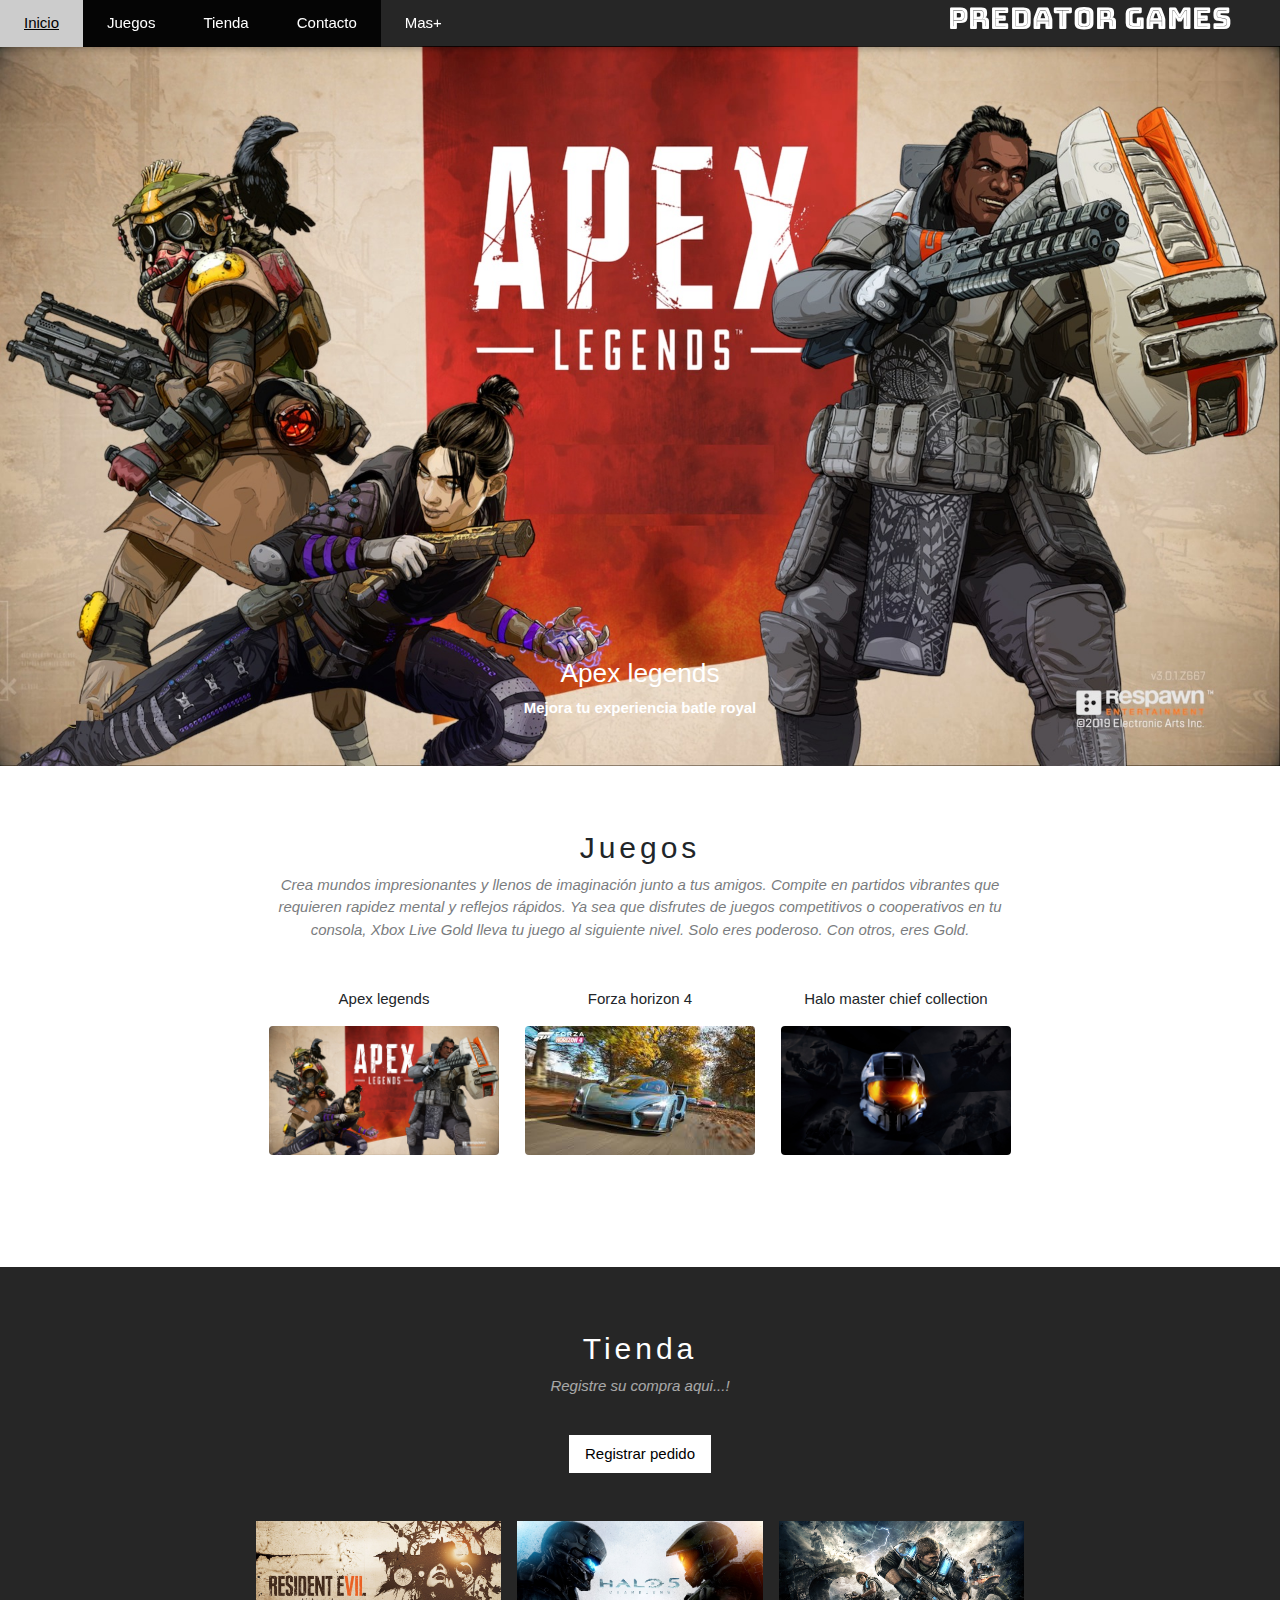
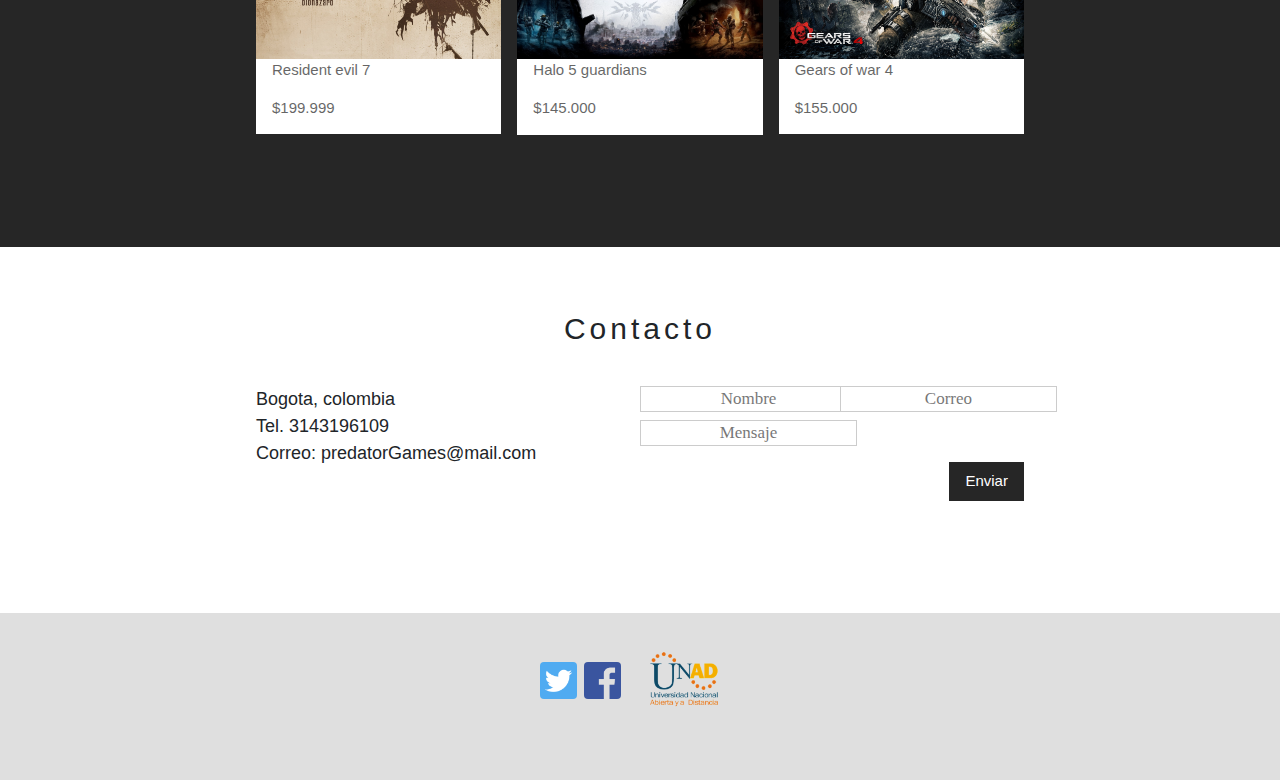
<file: inicio.html>
<!DOCTYPE html>
<html lang="en">
<title>PredatorGames</title>
<meta charset="UTF-8">
<meta name="viewport" content="width=device-width, initial-scale=1">
<link rel="stylesheet" type="text/css" href="css/estilo.css" />
<link rel="stylesheet" type="text/css" href="css/bootstrap-4-latest.min.css" />
<link rel="stylesheet" href="https://stackpath.bootstrapcdn.com/bootstrap/4.3.1/css/bootstrap.min.css"
    integrity="sha384-ggOyR0iXCbMQv3Xipma34MD+dH/1fQ784/j6cY/iJTQUOhcWr7x9JvoRxT2MZw1T" crossorigin="anonymous">

<body>

    <!-- Menu -->
    <div class="w3-top">
        <div class="w3-bar w3-black w3-card">
            <a class="w3-bar-item w3-button w3-padding-large w3-hide-medium w3-hide-large w3-right"
                href="javascript:void(0)" onclick="myFunction()" title="Toggle Navigation Menu"><i
                    class="fa fa-bars"></i></a>
            <a href="#" class="w3-bar-item w3-button w3-padding-large">Inicio</a>
            <a href="#juegos" class="w3-bar-item w3-button w3-padding-large w3-hide-small">Juegos</a>
            <a href="#tienda" class="w3-bar-item w3-button w3-padding-large w3-hide-small">Tienda</a>
            <a href="#contacto" class="w3-bar-item w3-button w3-padding-large w3-hide-small">Contacto</a>
            <div class="w3-dropdown-hover w3-hide-small">
                <button class="w3-padding-large w3-button" title="More">Mas+ <i class="fa fa-caret-down"></i></button>
                <div class="w3-dropdown-content w3-bar-block w3-card-4">
                    <a href="noticias.html" class="w3-bar-item w3-button">Noticias</a>
                    <a href="populares.html" class="w3-bar-item w3-button">Populares</a>
                    <a href="nosotros.html" class="w3-bar-item w3-button">Nosotros</a>
                </div>
            </div>
            <a href="javascript:void(0)" class="w3-padding-large w3-hover-red w3-hide-small w3-right">
                <i class="fa fa-search"></i></a>

            <h2 class="titulo">Predator Games</h2>
        </div>

    </div>


    <div id="navDemo" class="w3-bar-block w3-black w3-hide w3-hide-large w3-hide-medium w3-top" style="margin-top:46px">
        <a href="#juegos" class="w3-bar-item w3-button w3-padding-large" onclick="myFunction()">Juegos</a>
        <a href="#tienda" class="w3-bar-item w3-button w3-padding-large" onclick="myFunction()">Tienda</a>
        <a href="#contacto" class="w3-bar-item w3-button w3-padding-large" onclick="myFunction()">Contacto</a>
        <a href="#" class="w3-bar-item w3-button w3-padding-large" onclick="myFunction()">Mas</a>
    </div>

    <!-- Contenido de pagina -->
    <div class="w3-content" style="max-width:2000px;margin-top:46px">

        <div class="mySlides w3-display-container w3-center">
            <img src="img/apex.jpg" style="width:100%">
            <div class="w3-display-bottommiddle w3-container w3-text-white w3-padding-32 w3-hide-small">
                <h3>Apex legends</h3>
                <p><b>Mejora tu experiencia batle royal</b></p>
            </div>
        </div>
        <div class="mySlides w3-display-container w3-center">
            <img src="img/halo5.jpg" style="width:100%">
            <div class="w3-display-bottommiddle w3-container w3-text-white w3-padding-32 w3-hide-small">
                <h3>Halo 5</h3>
                <p><b>Salta a la experiencia Halo 5</b></p>
            </div>
        </div>
        <div class="mySlides w3-display-container w3-center">
            <img src="img/gears4.jpg" style="width:100%">
            <div class="w3-display-bottommiddle w3-container w3-text-white w3-padding-32 w3-hide-small">
                <h3>Gears of war 4</h3>
                <p><b>Se el mejor Gears</b></p>
            </div>
        </div>

        <!-- juegos -->
        <div class="w3-container w3-content w3-center w3-padding-64" style="max-width:800px" id="juegos">
            <h2 class="w3-wide">Juegos</h2>
            <p class="w3-opacity"><i>
                    Crea mundos impresionantes y llenos de imaginación junto a tus amigos. Compite en partidos vibrantes
                    que requieren
                    rapidez mental y reflejos rápidos. Ya sea que disfrutes de juegos competitivos o cooperativos en tu
                    consola,
                    Xbox Live Gold lleva tu juego al siguiente nivel. Solo eres poderoso. Con otros, eres Gold. </i></p>

            <div class="w3-row w3-padding-32">
                <div class="w3-third">
                    <p>Apex legends</p>
                    <img src="img/apex.jpg" class="w3-round w3-margin-bottom" alt="Random Name" style="width:90%">
                </div>
                <div class="w3-third">
                    <p>Forza horizon 4</p>
                    <img src="img/forza4.jpg" class="w3-round w3-margin-bottom" alt="Random Name" style="width:90%">
                </div>
                <div class="w3-third">
                    <p>Halo master chief collection</p>
                    <img src="img/master.jpg" class="w3-round" alt="Random Name" style="width:90%">
                </div>
            </div>

        </div>

        <!-- Tienda -->
        <div class="w3-black" id="tienda">
            <div class="w3-container w3-content w3-padding-64" style="max-width:800px">
                <h2 class="w3-wide w3-center">Tienda</h2>
                <p class="w3-opacity w3-center"><i>Registre su compra aqui...!</i></p><br>

                <div class="w3-center">
                    <button class="w3-button w3-white  w3-margin-bottom"
                        onclick="document.getElementById('compras').style.display='block'">Registrar pedido</button>
                </div>

                <div class="w3-row-padding w3-padding-32" style="margin:0 -16px">
                    <div class="w3-third w3-margin-bottom">
                        <img src="img/resident7.jpg" alt="New York" style="width:100%" class="w3-hover-opacity">
                        <div class="w3-container w3-white">
                            <p class="w3-opacity">Resident evil 7</p>
                            <p class="w3-opacity">$199.999</p>
                        </div>
                    </div>
                    <div class="w3-third w3-margin-bottom">
                        <img src="img/Halo5g.jpg" alt="Paris" style="width:100%" class="w3-hover-opacity">
                        <div class="w3-container w3-white">
                            <p class="w3-opacity">Halo 5 guardians</p>
                            <p class="w3-opacity">$145.000</p>
                        </div>
                    </div>
                    <div class="w3-third w3-margin-bottom">
                        <img src="img/gears4.jpg" alt="San Francisco" style="width:100%" class="w3-hover-opacity">
                        <div class="w3-container w3-white">
                            <p class="w3-opacity">Gears of war 4</p>
                            <p class="w3-opacity">$155.000</p>
                        </div>
                    </div>
                </div>
            </div>
        </div>

        <!-- Contacto -->
        <div class="w3-container w3-content w3-padding-64" style="max-width:800px" id="contacto">
            <h2 class="w3-wide w3-center">Contacto</h2>

            <div class="w3-row w3-padding-32">
                <div class="w3-col m6 w3-large w3-margin-bottom">
                    <i class="fa fa-map-marker" style="width:30px"></i>Bogota, colombia<br>
                    <i class="fa fa-phone" style="width:30px"></i> Tel. 3143196109<br>
                    <i class="fa fa-envelope" style="width:30px"> </i> Correo: predatorGames@mail.com<br>
                </div>
                <div class="w3-col m6">
                    <form href="">
                        <div class="w3-row-padding" style="margin:0 -16px 8px -16px">
                            <div class="w3-half">
                                <input class="w3-input w3-border" type="text" placeholder="Nombre" required name="Name">
                            </div>
                            <div class="w3-half">
                                <input class="w3-input w3-border" type="text" placeholder="Correo" required
                                    name="Email">
                            </div>
                        </div>
                        <input class="w3-input w3-border" type="text" placeholder="Mensaje" required name="Message">
                        <button class="w3-button w3-black w3-section w3-right" type="submit">Enviar</button>
                    </form>
                </div>
            </div>
        </div>

    </div>

    <!-- Modal -->
    <div id="compras" class="w3-modal">
        <div class="w3-modal-content w3-animate-top w3-card-4">
            <header class="w3-container w3-teal w3-center w3-padding-32">
                <span onclick="document.getElementById('compras').style.display='none'"
                    class="w3-button w3-teal w3-xlarge w3-display-topright">×</span>
                <h2 class="w3-wide"><i class="fa fa-suitcase w3-margin-right"></i>Registre su compra</h2>
            </header>
            <div class="w3-container">
                <div id="compra" class="table table-striped table-dar"></div>
            </div>
        </div>
    </div>

    <!-- Redes -->
    <footer class="w3-container w3-center w3-light-grey w3-xlarge">
        <div class="w3-row w3-padding-32">
            <a href="https://twitter.com/UniversidadUNAD?ref_src=twsrc%5Egoogle%7Ctwcamp%5Eserp%7Ctwgr%5Eauthor"> <img
                    src="img/twitter.png" class="w3-round w3-margin-bottom" alt="Random Name" style="width:3%"></a>

            <a href="https://www.facebook.com/"> <img src="img/facebook.png" class="w3-round w3-margin-bottom"
                    alt="Random Name" style="width:3%"></a>

            <a href="https://www.unad.edu.co/"> <img src="img/unad.png" class="w3-round w3-margin-bottom"
                    alt="Random Name" style="width:9%"></a>
        </div>
        </p>
    </footer>
</body>

<div id="sfcckl862eyn7rtlt54e88grk8z8wn8entl"></div>
<script type="text/javascript"
    src="https://counter6.wheredoyoucomefrom.ovh/private/counter.js?c=ckl862eyn7rtlt54e88grk8z8wn8entl&down=async"
    async></script>
<noscript><a href="https://www.contadorvisitasgratis.com" title="contador de visitas para web"><img
            src="https://counter6.wheredoyoucomefrom.ovh/private/contadorvisitasgratis.php?c=ckl862eyn7rtlt54e88grk8z8wn8entl"
            border="0" title="contador de visitas para web" alt="contador de visitas para web"></a></noscript>

<script src='js/logica.js' type='text/javascript'></script>

</html>
</file>
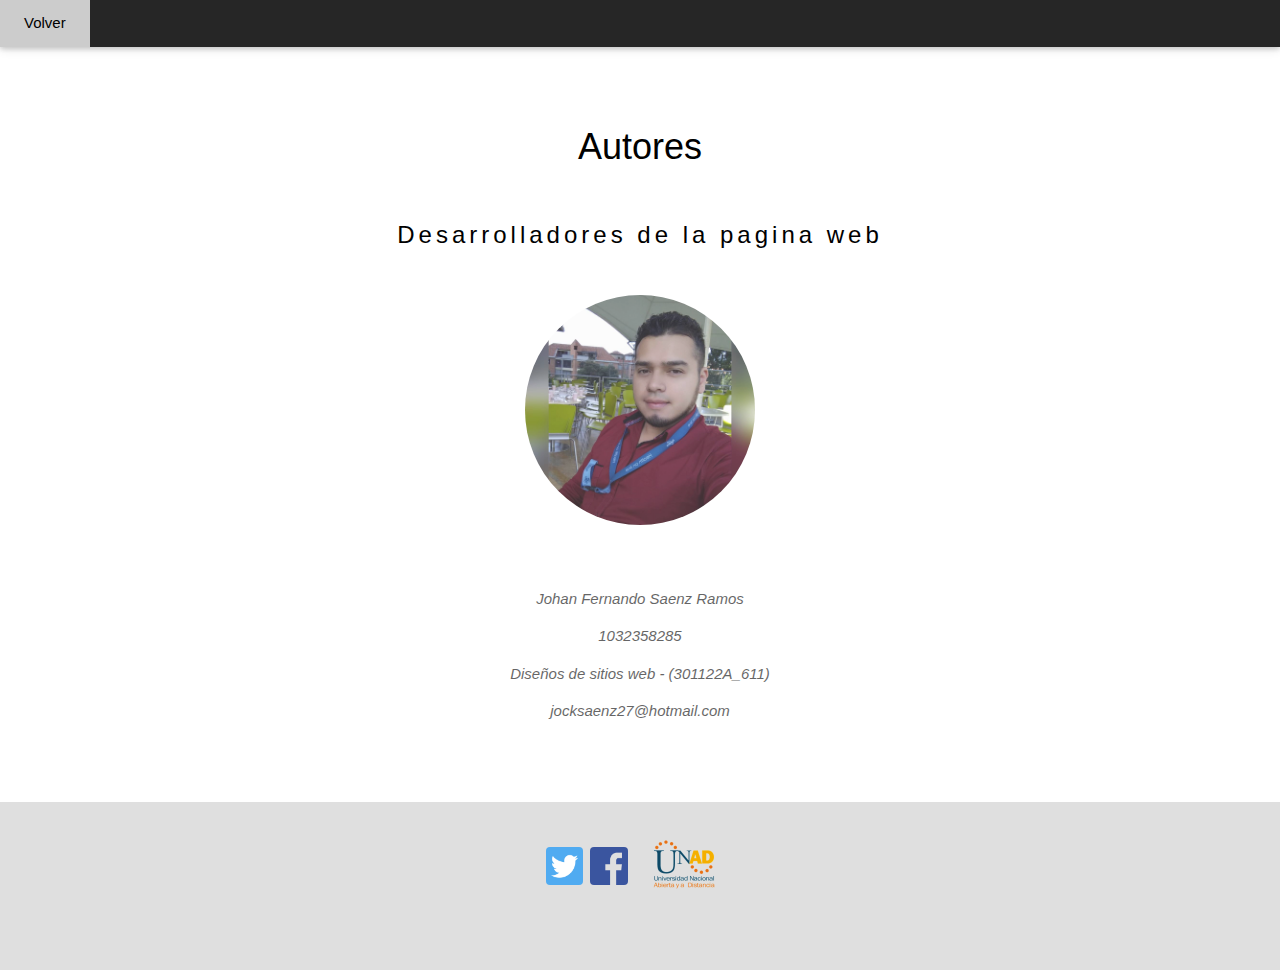
<file: nosotros.html>
<!DOCTYPE html>
<html lang="en">
<title>Nosotros</title>
<meta charset="UTF-8">
<meta name="viewport" content="width=device-width, initial-scale=1">
<link rel="stylesheet" type="text/css" href="css/estilo.css" />

<body>

    <!-- Menu -->
    <div class="w3-top">
        <div class="w3-bar w3-black w3-card">

            <a href="inicio.html" class="w3-bar-item w3-button w3-padding-large">Volver</a>

        </div>
    </div>


    <!-- Contenido de pagina -->
    <div class="w3-content" style="max-width:2000px;margin-top:46px">

        <div class="w3-container w3-content w3-center w3-padding-64" style="max-width:800px" id="juegos">
            <h1>Autores</h1>
            <br>
            <h3 class="w3-wide">Desarrolladores de la pagina web</h3>


            <div class="w3-row w3-padding-32">
                <div class="w3-center foto">
                    <img src="img/perfil.jpg" class="w3-round w3-margin-bottom" alt="Random Name" style="width:30%">
                </div>
            </div>


            <p class="w3-opacity"><i>Johan Fernando Saenz Ramos</i></p>
            <p class="w3-opacity"><i>1032358285</i></p>
            <p class="w3-opacity"><i>Diseños de sitios web - (301122A_611)</i></p>
            <p class="w3-opacity"><i>jocksaenz27@hotmail.com</i></p>
                    

        </div>
    </div>

    <!-- Redes -->
    <footer class="w3-container w3-center w3-light-grey w3-xlarge">

        <div class="w3-row w3-padding-32">
            <img src="img/twitter.png" class="w3-round w3-margin-bottom" alt="Random Name" style="width:3%">
            <img src="img/facebook.png" class="w3-round w3-margin-bottom" alt="Random Name" style="width:3%">
            <img src="img/unad.png" class="w3-round w3-margin-bottom" alt="Random Name" style="width:8%">
        </div>
        </p>
    </footer>
</body>

<script src='js/logica.js' type='text/javascript'></script>

</html>
</file>
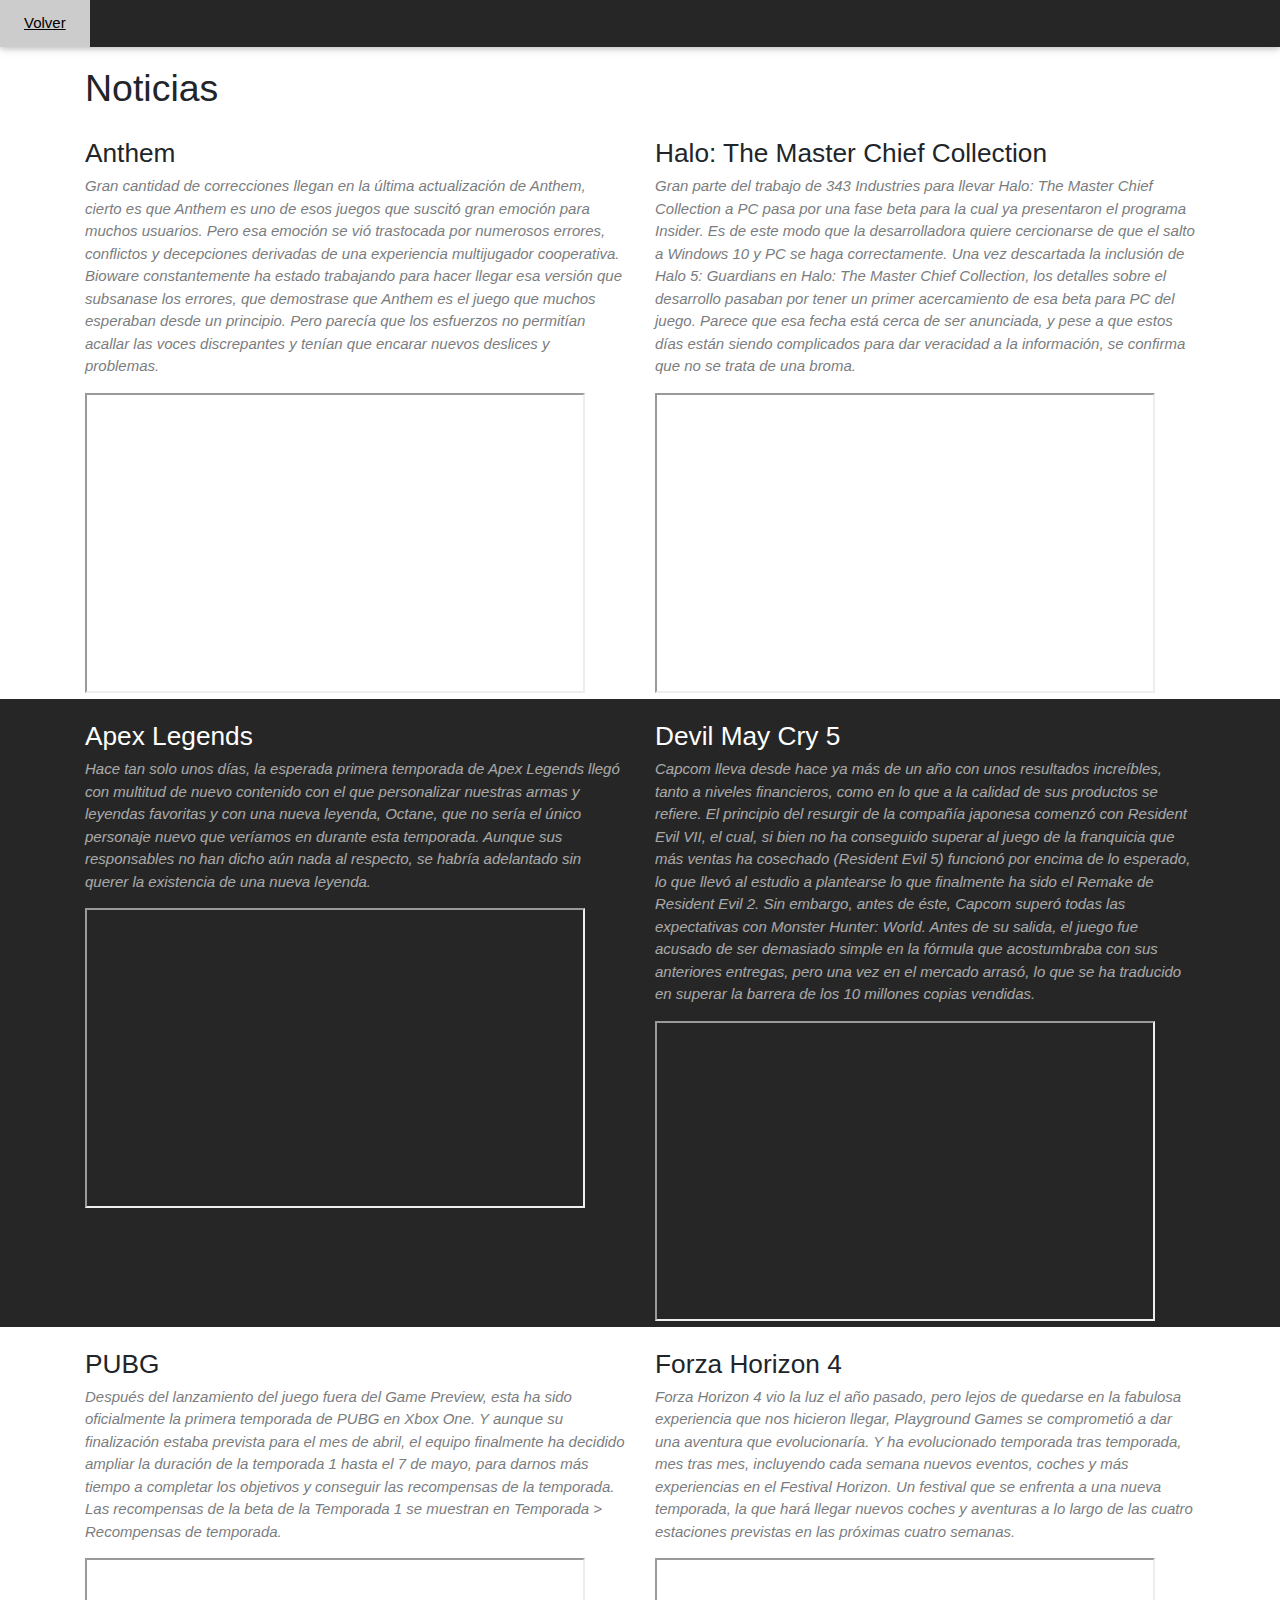
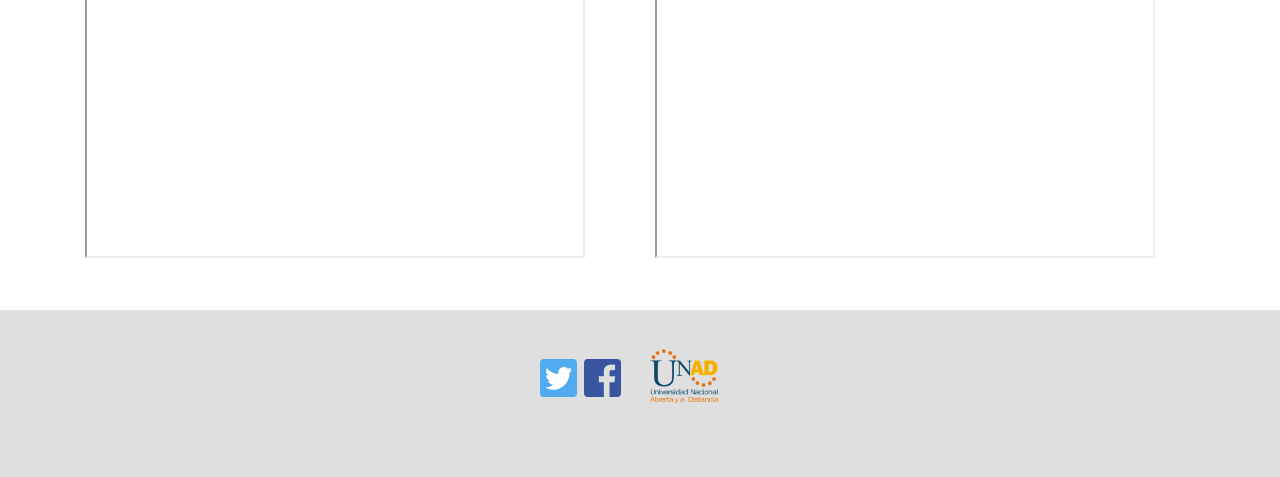
<file: noticias.html>
<!DOCTYPE html>
<html lang="en">

<head>
    <title>Noticias</title>
    <meta charset="UTF-8">
    <meta name="viewport" content="width=device-width, initial-scale=1">
    <link rel="stylesheet" type="text/css" href="css/estilo.css" />
    <link rel="stylesheet" type="text/css" href="css/bootstrap-4-latest.min.css" />
</head>




<body>

    <!-- Menu -->
    <div class="w3-top">
        <div class="w3-bar w3-black w3-card">

            <a href="inicio.html" class="w3-bar-item w3-button w3-padding-large">Volver</a>

        </div>
    </div>
    <br>
    <br>
    <!-- Contenido de pagina -->
    <div class="container">
        <br>
        <h1>Noticias</h1>
        <br>
        <div class="row">
            <div class="w3-content col-12 col-md-6">
                <h3>Anthem</h3>
                <p class="w3-opacity"><i>Gran cantidad de correcciones llegan en la última actualización de Anthem,
                        cierto es que Anthem es uno de esos juegos que suscitó gran emoción para muchos usuarios. Pero
                        esa
                        emoción se vió trastocada por numerosos errores, conflictos y decepciones derivadas de una
                        experiencia multijugador cooperativa. Bioware constantemente ha estado trabajando para hacer
                        llegar esa versión que subsanase los errores, que demostrase que Anthem es el juego que muchos
                        esperaban
                        desde un principio. Pero parecía que los esfuerzos no permitían acallar las voces discrepantes y
                        tenían que encarar nuevos deslices y problemas.</i>
                </p>
                <iframe width="500" height="300" src="https://www.youtube.com/embed/ZFwylDNpgFc"
                    allowfullscreen></iframe>
            </div>

            <div class="w3-content col-12 col-md-6">
                <h3>Halo: The Master Chief Collection</h3>
                <p class="w3-opacity"><i>Gran parte del trabajo de 343 Industries para llevar Halo: The Master Chief
                        Collection a PC pasa por una fase beta para la cual ya presentaron el programa Insider. Es de
                        este modo que la desarrolladora quiere cercionarse de que el salto a Windows 10 y PC se haga
                        correctamente. Una vez descartada la inclusión de Halo 5: Guardians en Halo: The Master Chief
                        Collection, los detalles sobre el desarrollo pasaban por tener un primer acercamiento de esa
                        beta para PC del juego. Parece que esa fecha está cerca de ser anunciada, y pese a que estos
                        días están siendo complicados para dar veracidad a la información, se confirma que no se trata
                        de una broma.</i>
                </p>
                <iframe width="500" height="300" src="https://www.youtube.com/embed/88VBun17AMI"
                    allowfullscreen></iframe>
            </div>
        </div>
    </div>

    <div class="w3-black">
        <div class="container">
            <div class="row">
                <div class="w3-content col-12 col-md-6">
                    <br>
                    <h3>Apex Legends</h3>
                    <p class="w3-opacity"><i>Hace tan solo unos días, la esperada primera temporada de Apex Legends
                            llegó
                            con multitud de nuevo contenido con el que personalizar nuestras armas y leyendas
                            favoritas y
                            con una nueva leyenda, Octane, que no sería el único personaje nuevo que veríamos en
                            durante
                            esta temporada. Aunque sus responsables no han dicho aún nada al respecto, se habría
                            adelantado
                            sin querer la existencia de una nueva leyenda.</i>
                    </p>
                    <iframe width="500" height="300" src="https://www.youtube.com/embed/aOdTqvcEaZ8"
                        allowfullscreen></iframe>
                </div>

                <div class="w3-content col-12 col-md-6">
                    <br>
                    <h3>Devil May Cry 5</h3>
                    <p class="w3-opacity"><i>Capcom lleva desde hace ya más de un año con unos resultados
                            increíbles, tanto
                            a niveles financieros, como en lo que a la calidad de sus productos se refiere. El
                            principio del
                            resurgir de la compañía japonesa comenzó con Resident Evil VII, el cual, si bien no ha
                            conseguido superar al juego de la franquicia que más ventas ha cosechado (Resident Evil
                            5)
                            funcionó por encima de lo esperado, lo que llevó al estudio a plantearse lo que
                            finalmente ha
                            sido el Remake de Resident Evil 2. Sin embargo, antes de éste, Capcom superó todas las
                            expectativas con Monster Hunter: World. Antes de su salida, el juego fue acusado de ser
                            demasiado simple en la fórmula que acostumbraba con sus anteriores entregas, pero una
                            vez en el
                            mercado arrasó, lo que se ha traducido en superar la barrera de los 10 millones copias
                            vendidas.</i>
                    </p>
                    <iframe width="500" height="300" src="https://www.youtube.com/embed/p2lWUQHUapM"
                        allowfullscreen></iframe>
                </div>
            </div>
        </div>
    </div>
    <br>
    <div class="container">
        <div class="row">

            <div class="w3-content col-12 col-md-6">
                <h3>PUBG </h3>
                <p class="w3-opacity"><i>Después del lanzamiento del juego fuera del Game Preview, esta ha sido
                        oficialmente la primera temporada de PUBG en Xbox One. Y aunque su finalización estaba prevista
                        para el mes de abril, el equipo finalmente ha decidido ampliar la duración de la temporada 1
                        hasta el 7 de mayo, para darnos más tiempo a completar los objetivos y conseguir las recompensas
                        de la temporada. Las recompensas de la beta de la Temporada 1 se muestran en Temporada >
                        Recompensas de temporada.</i>
                </p>
                <iframe width="500" height="300" src="https://www.youtube.com/embed/4rG9noTfb4A"
                    allowfullscreen></iframe>
            </div>

            <div class="w3-content col-12 col-md-6">
                <h3>Forza Horizon 4</h3>
                <p class="w3-opacity"><i>Forza Horizon 4 vio la luz el año pasado, pero lejos de quedarse en la fabulosa
                        experiencia que nos hicieron llegar, Playground Games se comprometió a dar una aventura que
                        evolucionaría. Y ha evolucionado temporada tras temporada, mes tras mes, incluyendo cada semana
                        nuevos eventos, coches y más experiencias en el Festival Horizon. Un festival que se enfrenta a
                        una nueva temporada, la que hará llegar nuevos coches y aventuras a lo largo de las cuatro
                        estaciones previstas en las próximas cuatro semanas.</i>
                </p>
                <iframe width="500" height="300" src="https://www.youtube.com/embed/VmQNo8xtcAg"
                    allowfullscreen></iframe>
            </div>

        </div>
    </div>
    <br>
    <br>
    <!-- Redes -->
    <footer class="w3-container w3-center w3-light-grey w3-xlarge">
        <div class="w3-row w3-padding-32">
            <a href="https://twitter.com/UniversidadUNAD?ref_src=twsrc%5Egoogle%7Ctwcamp%5Eserp%7Ctwgr%5Eauthor"> <img
                    src="img/twitter.png" class="w3-round w3-margin-bottom" alt="Random Name" style="width:3%"></a>

            <a href="https://www.facebook.com/"> <img src="img/facebook.png" class="w3-round w3-margin-bottom"
                    alt="Random Name" style="width:3%"></a>

            <a href="https://www.unad.edu.co/"> <img src="img/unad.png" class="w3-round w3-margin-bottom"
                    alt="Random Name" style="width:9%"></a>
        </div>
        </p>
    </footer>
</body>

<div id="sfcckl862eyn7rtlt54e88grk8z8wn8entl"></div>
<script type="text/javascript"
    src="https://counter6.wheredoyoucomefrom.ovh/private/counter.js?c=ckl862eyn7rtlt54e88grk8z8wn8entl&down=async"
    async></script>
<noscript><a href="https://www.contadorvisitasgratis.com" title="contador de visitas para web"><img
            src="https://counter6.wheredoyoucomefrom.ovh/private/contadorvisitasgratis.php?c=ckl862eyn7rtlt54e88grk8z8wn8entl"
            border="0" title="contador de visitas para web" alt="contador de visitas para web"></a></noscript>

<script src='js/logica.js' type='text/javascript'></script>

</html>
</file>
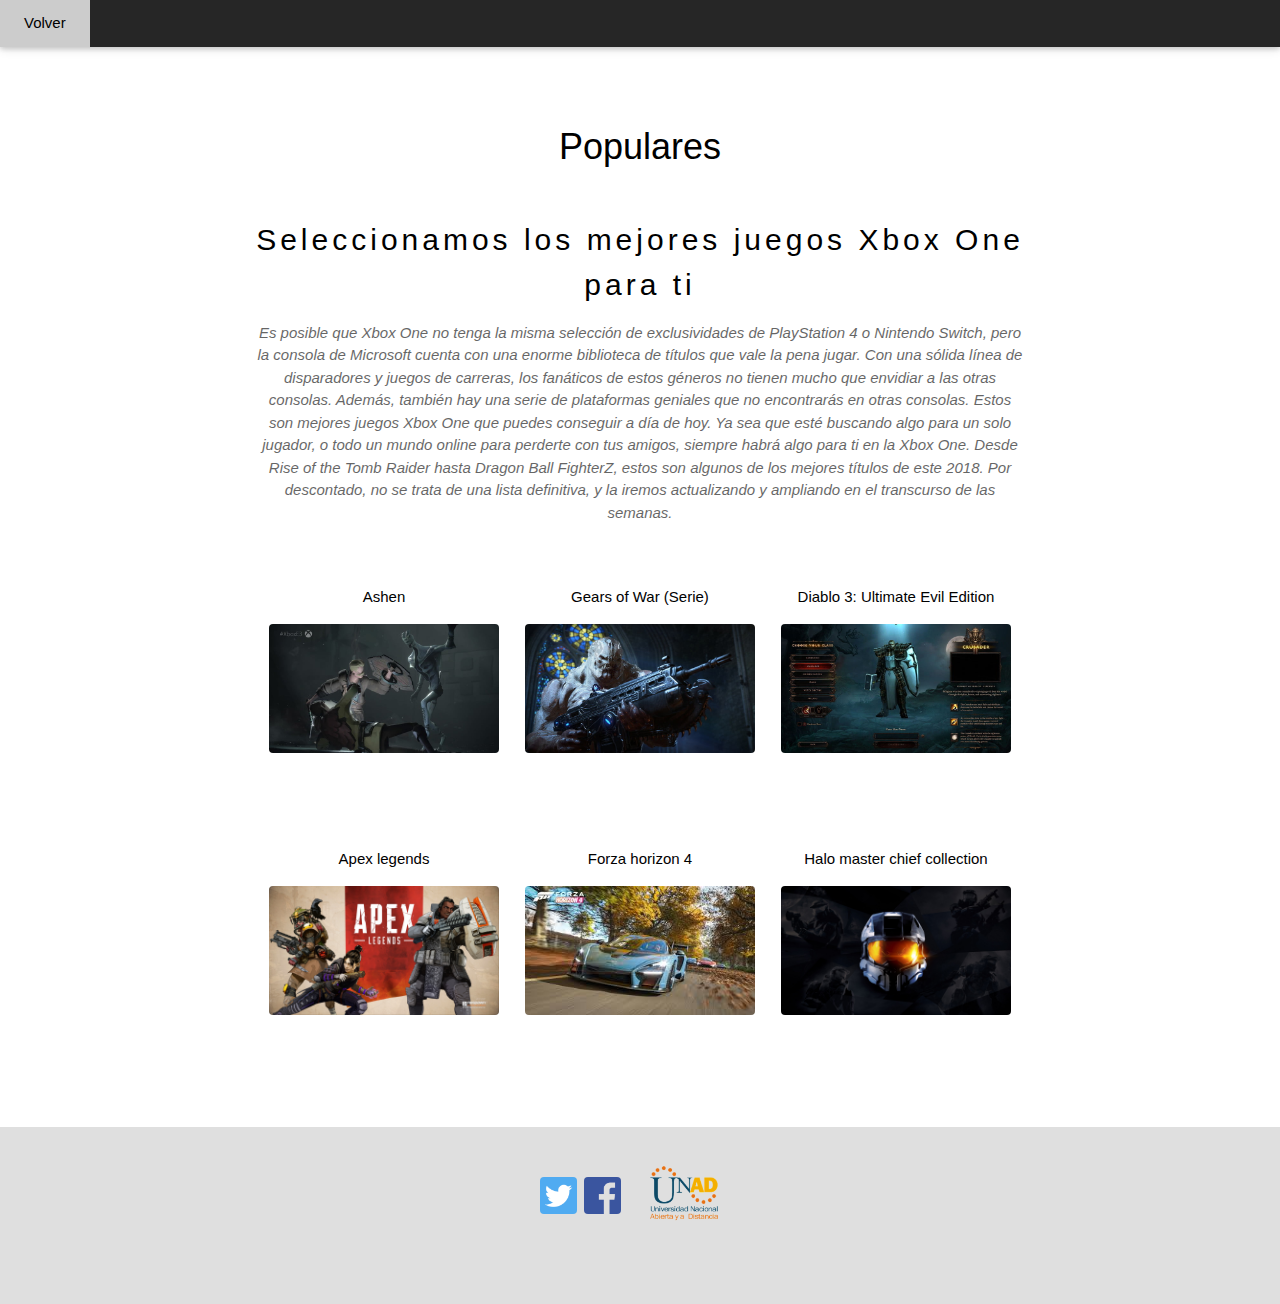
<file: populares.html>
<!DOCTYPE html>
<html lang="en">
<title>Juegos Populares</title>
<meta charset="UTF-8">
<meta name="viewport" content="width=device-width, initial-scale=1">
<link rel="stylesheet" type="text/css" href="css/estilo.css" />

<body>

    <!-- Menu -->
    <div class="w3-top">
        <div class="w3-bar w3-black w3-card">

            <a href="inicio.html" class="w3-bar-item w3-button w3-padding-large">Volver</a>

        </div>
    </div>


    <!-- Contenido de pagina -->

    <div class="w3-content" style="max-width:2000px;margin-top:46px">

        <div class="w3-container w3-content w3-center w3-padding-64" style="max-width:800px" id="juegos">
            <h1>Populares</h1>
            <br>
            <h2 class="w3-wide">Seleccionamos los mejores juegos Xbox One para ti</h2>

            <p class="w3-opacity"><i>
                    Es posible que Xbox One no tenga la misma selección de exclusividades de PlayStation 4 o Nintendo
                    Switch, pero la consola de Microsoft cuenta con una enorme biblioteca de títulos que vale la pena
                    jugar. Con una sólida línea de disparadores y juegos de carreras, los fanáticos de estos géneros no
                    tienen mucho que envidiar a las otras consolas. Además, también hay una serie de plataformas
                    geniales que no encontrarás en otras consolas. Estos son mejores juegos Xbox One que puedes
                    conseguir a día de hoy.

                    Ya sea que esté buscando algo para un solo jugador, o todo un mundo online para perderte con tus
                    amigos, siempre habrá algo para ti en la Xbox One. Desde Rise of the Tomb Raider hasta Dragon Ball
                    FighterZ, estos son algunos de los mejores títulos de este 2018. Por descontado, no se trata de una
                    lista definitiva, y la iremos actualizando y ampliando en el transcurso de las semanas.</i></p>

            <div class="w3-row w3-padding-32">
                <div class="w3-third">
                    <p>Ashen</p>
                    <img src="img/ashen.jpg" class="w3-round w3-margin-bottom" alt="Random Name" style="width:90%">
                </div>
                <div class="w3-third">
                    <p>Gears of War (Serie)</p>
                    <img src="img/gears.jpg" class="w3-round w3-margin-bottom" alt="Random Name" style="width:90%">
                </div>
                <div class="w3-third">
                    <p>Diablo 3: Ultimate Evil Edition</p>
                    <img src="img/diablo.jpg" class="w3-round" alt="Random Name" style="width:90%">
                </div>
            </div>
            <div class="w3-row w3-padding-32">
                <div class="w3-third">
                    <p>Apex legends</p>
                    <img src="img/apex.jpg" class="w3-round w3-margin-bottom" alt="Random Name" style="width:90%">
                </div>
                <div class="w3-third">
                    <p>Forza horizon 4</p>
                    <img src="img/forza4.jpg" class="w3-round w3-margin-bottom" alt="Random Name" style="width:90%">
                </div>
                <div class="w3-third">
                    <p>Halo master chief collection</p>
                    <img src="img/master.jpg" class="w3-round" alt="Random Name" style="width:90%">
                </div>
            </div>

        </div>
    </div>

    <!-- Redes -->
    <footer class="w3-container w3-center w3-light-grey w3-xlarge">
        <div class="w3-row w3-padding-32">
            <a href="https://twitter.com/UniversidadUNAD?ref_src=twsrc%5Egoogle%7Ctwcamp%5Eserp%7Ctwgr%5Eauthor"> <img
                    src="img/twitter.png" class="w3-round w3-margin-bottom" alt="Random Name" style="width:3%"></a>

            <a href="https://www.facebook.com/"> <img src="img/facebook.png" class="w3-round w3-margin-bottom"
                    alt="Random Name" style="width:3%"></a>

            <a href="https://www.unad.edu.co/"> <img src="img/unad.png" class="w3-round w3-margin-bottom"
                    alt="Random Name" style="width:9%"></a>
        </div>
        </p>
    </footer>
</body>

<div id="sfcckl862eyn7rtlt54e88grk8z8wn8entl"></div>
<script type="text/javascript"
    src="https://counter6.wheredoyoucomefrom.ovh/private/counter.js?c=ckl862eyn7rtlt54e88grk8z8wn8entl&down=async"
    async></script>
<noscript><a href="https://www.contadorvisitasgratis.com" title="contador de visitas para web"><img
            src="https://counter6.wheredoyoucomefrom.ovh/private/contadorvisitasgratis.php?c=ckl862eyn7rtlt54e88grk8z8wn8entl"
            border="0" title="contador de visitas para web" alt="contador de visitas para web"></a></noscript>

<script src='js/logica.js' type='text/javascript'></script>

</html>
</file>
<file: css/estilo.css>
@import url('https://fonts.googleapis.com/css?family=Bungee+Inline');

body {
    font-family: "Lato", sans-serif
}

.mySlides {
    display: none
}

*, *:before, *:after {
    box-sizing: inherit
}

html {
    box-sizing: border-box;
    -ms-text-size-adjust: 100%;
    -webkit-text-size-adjust: 100%
}

body {
    margin: 0
}

.foto img{
    border-radius: 200px;
    opacity: 0.8;
}

.titulo{
    font-family: 'Bungee Inline', cursive;
    text-align: right;
}

input[type='button'] {
    font: 15px Calibri;
    cursor: pointer;
    border: none;
    color: #FFF;
}

input[type='text'], select {
    font: 17px Calibri;
    text-align: center;
    border: solid 1px #CCC;
    width: auto;
    padding: 2px 3px;
}

article, aside, details, figcaption, figure, footer, header, main, menu, nav, section, summary {
    display: block
}

audio, canvas, progress, video {
    display: inline-block
}

progress {
    vertical-align: baseline
}

audio:not([controls]) {
    display: none;
    height: 0
}

[hidden], template {
    display: none
}

a {
    background-color: transparent;
    -webkit-text-decoration-skip: objects
}

a:active, a:hover {
    outline-width: 0
}

abbr[title] {
    border-bottom: none;
    text-decoration: underline;
    text-decoration: underline dotted
}

dfn {
    font-style: italic
}

mark {
    background: #ff0;
    color: #000
}

small {
    font-size: 80%
}

sub, sup {
    font-size: 75%;
    line-height: 0;
    position: relative;
    vertical-align: baseline
}

sub {
    bottom: -0.25em
}

sup {
    top: -0.5em
}

figure {
    margin: 1em 40px
}

img {
    border-style: none
}

svg:not(:root) {
    overflow: hidden
}

code, kbd, pre, samp {
    font-family: monospace, monospace;
    font-size: 1em
}

hr {
    box-sizing: content-box;
    height: 0;
    overflow: visible
}

button, input, select, textarea {
    font: inherit;
    margin: 0
}

optgroup {
    font-weight: bold
}

button, input {
    overflow: visible
}

button, select {
    text-transform: none
}

button, html [type=button], [type=reset], [type=submit] {
    -webkit-appearance: button
}

button::-moz-focus-inner, [type=button]::-moz-focus-inner, [type=reset]::-moz-focus-inner, [type=submit]::-moz-focus-inner {
    border-style: none;
    padding: 0
}

button:-moz-focusring, [type=button]:-moz-focusring, [type=reset]:-moz-focusring, [type=submit]:-moz-focusring {
    outline: 1px dotted ButtonText
}

fieldset {
    border: 1px solid #c0c0c0;
    margin: 0 2px;
    padding: .35em .625em .75em
}

legend {
    color: inherit;
    display: table;
    max-width: 100%;
    padding: 0;
    white-space: normal
}

textarea {
    overflow: auto
}

[type=checkbox], [type=radio] {
    padding: 0
}

[type=number]::-webkit-inner-spin-button, [type=number]::-webkit-outer-spin-button {
    height: auto
}

[type=search] {
    -webkit-appearance: textfield;
    outline-offset: -2px
}

[type=search]::-webkit-search-cancel-button, [type=search]::-webkit-search-decoration {
    -webkit-appearance: none
}

::-webkit-input-placeholder {
    color: inherit;
    opacity: 0.54
}

::-webkit-file-upload-button {
    -webkit-appearance: button;
    font: inherit
}

/* End extract */

html, body {
    font-family: Verdana, sans-serif;
    font-size: 15px;
    line-height: 1.5
}

html {
    overflow-x: hidden
}

h1 {
    font-size: 36px
}

h2 {
    font-size: 30px
}

h3 {
    font-size: 24px
}

h4 {
    font-size: 20px
}

h5 {
    font-size: 18px
}

h6 {
    font-size: 16px
}

.w3-serif {
    font-family: serif
}

h1, h2, h3, h4, h5, h6 {
    font-family: "Segoe UI", Arial, sans-serif;
    font-weight: 400;
    margin: 10px 0
}

.w3-wide {
    letter-spacing: 4px
}

hr {
    border: 0;
    border-top: 1px solid #eee;
    margin: 20px 0
}

.w3-image {
    max-width: 100%;
    height: auto
}

img {
    vertical-align: middle
}

a {
    color: inherit
}

.w3-table, .w3-table-all {
    border-collapse: collapse;
    border-spacing: 0;
    width: 100%;
    display: table
}

.w3-table-all {
    border: 1px solid #ccc
}

.w3-bordered tr, .w3-table-all tr {
    border-bottom: 1px solid #ddd
}

.w3-striped tbody tr:nth-child(even) {
    background-color: #f1f1f1
}

.w3-table-all tr:nth-child(odd) {
    background-color: #fff
}

.w3-table-all tr:nth-child(even) {
    background-color: #f1f1f1
}

.w3-hoverable tbody tr:hover, .w3-ul.w3-hoverable li:hover {
    background-color: #ccc
}

.w3-centered tr th, .w3-centered tr td {
    text-align: center
}

.w3-table td, .w3-table th, .w3-table-all td, .w3-table-all th {
    padding: 8px 8px;
    display: table-cell;
    text-align: left;
    vertical-align: top
}

.w3-table th:first-child, .w3-table td:first-child, .w3-table-all th:first-child, .w3-table-all td:first-child {
    padding-left: 16px
}

.w3-btn, .w3-button {
    border: none;
    display: inline-block;
    padding: 8px 16px;
    vertical-align: middle;
    overflow: hidden;
    text-decoration: none;
    color: inherit;
    background-color: inherit;
    text-align: center;
    cursor: pointer;
    white-space: nowrap
}

.w3-btn:hover {
    box-shadow: 0 8px 16px 0 rgba(0, 0, 0, 0.2), 0 6px 20px 0 rgba(0, 0, 0, 0.19)
}

.w3-btn, .w3-button {
    -webkit-touch-callout: none;
    -webkit-user-select: none;
    -khtml-user-select: none;
    -moz-user-select: none;
    -ms-user-select: none;
    user-select: none
}

.w3-disabled, .w3-btn:disabled, .w3-button:disabled {
    cursor: not-allowed;
    opacity: 0.3
}

.w3-disabled *, :disabled * {
    pointer-events: none
}

.w3-btn.w3-disabled:hover, .w3-btn:disabled:hover {
    box-shadow: none
}

.w3-badge, .w3-tag {
    background-color: #000;
    color: #fff;
    display: inline-block;
    padding-left: 8px;
    padding-right: 8px;
    text-align: center
}

.w3-badge {
    border-radius: 50%
}

.w3-ul {
    list-style-type: none;
    padding: 0;
    margin: 0
}

.w3-ul li {
    padding: 8px 16px;
    border-bottom: 1px solid #ddd
}

.w3-ul li:last-child {
    border-bottom: none
}

.w3-tooltip, .w3-display-container {
    position: relative
}

.w3-tooltip .w3-text {
    display: none
}

.w3-tooltip:hover .w3-text {
    display: inline-block
}

.w3-ripple:active {
    opacity: 0.5
}

.w3-ripple {
    transition: opacity 0s
}

.w3-input {
    padding: 8px;
    display: block;
    border: none;
    border-bottom: 1px solid #ccc;
    width: 100%
}

.w3-select {
    padding: 9px 0;
    width: 100%;
    border: none;
    border-bottom: 1px solid #ccc
}

.w3-dropdown-click, .w3-dropdown-hover {
    position: relative;
    display: inline-block;
    cursor: pointer
}

.w3-dropdown-hover:hover .w3-dropdown-content {
    display: block
}

.w3-dropdown-hover:first-child, .w3-dropdown-click:hover {
    background-color: #ccc;
    color: #000
}

.w3-dropdown-hover:hover>.w3-button:first-child, .w3-dropdown-click:hover>.w3-button:first-child {
    background-color: #ccc;
    color: #000
}

.w3-dropdown-content {
    cursor: auto;
    color: #000;
    background-color: #fff;
    display: none;
    position: absolute;
    min-width: 160px;
    margin: 0;
    padding: 0;
    z-index: 1
}

.w3-check, .w3-radio {
    width: 24px;
    height: 24px;
    position: relative;
    top: 6px
}

.w3-sidebar {
    height: 100%;
    width: 200px;
    background-color: #fff;
    position: fixed!important;
    z-index: 1;
    overflow: auto
}

.w3-bar-block .w3-dropdown-hover, .w3-bar-block .w3-dropdown-click {
    width: 100%
}

.w3-bar-block .w3-dropdown-hover .w3-dropdown-content, .w3-bar-block .w3-dropdown-click .w3-dropdown-content {
    min-width: 100%
}

.w3-bar-block .w3-dropdown-hover .w3-button, .w3-bar-block .w3-dropdown-click .w3-button {
    width: 100%;
    text-align: left;
    padding: 8px 16px
}

.w3-main, #main {
    transition: margin-left .4s
}

.w3-modal {
    z-index: 3;
    display: none;
    padding-top: 100px;
    position: fixed;
    left: 0;
    top: 0;
    width: 100%;
    height: 100%;
    overflow: auto;
    background-color: rgb(0, 0, 0);
    background-color: rgba(0, 0, 0, 0.4)
}

.w3-modal-content {
    margin: auto;
    background-color: #fff;
    position: relative;
    padding: 0;
    outline: 0;
    width: 600px
}

.w3-bar {
    width: 100%;
    overflow: hidden
}

.w3-center .w3-bar {
    display: inline-block;
    width: auto
}

.w3-bar .w3-bar-item {
    padding: 8px 16px;
    float: left;
    width: auto;
    border: none;
    display: block;
    outline: 0
}

.w3-bar .w3-dropdown-hover, .w3-bar .w3-dropdown-click {
    position: static;
    float: left
}

.w3-bar .w3-button {
    white-space: normal
}

.w3-bar-block .w3-bar-item {
    width: 100%;
    display: block;
    padding: 8px 16px;
    text-align: left;
    border: none;
    white-space: normal;
    float: none;
    outline: 0
}

.w3-bar-block.w3-center .w3-bar-item {
    text-align: center
}

.w3-block {
    display: block;
    width: 100%
}

.w3-responsive {
    display: block;
    overflow-x: auto
}

.w3-container:after, .w3-container:before, .w3-panel:after, .w3-panel:before, .w3-row:after, .w3-row:before, .w3-row-padding:after, .w3-row-padding:before, .w3-cell-row:before, .w3-cell-row:after, .w3-clear:after, .w3-clear:before, .w3-bar:before, .w3-bar:after {
    content: "";
    display: table;
    clear: both
}

.w3-col, .w3-half, .w3-third, .w3-twothird, .w3-threequarter, .w3-quarter {
    float: left;
    width: 100%
}

.w3-col.s1 {
    width: 8.33333%
}

.w3-col.s2 {
    width: 16.66666%
}

.w3-col.s3 {
    width: 24.99999%
}

.w3-col.s4 {
    width: 33.33333%
}

.w3-col.s5 {
    width: 41.66666%
}

.w3-col.s6 {
    width: 49.99999%
}

.w3-col.s7 {
    width: 58.33333%
}

.w3-col.s8 {
    width: 66.66666%
}

.w3-col.s9 {
    width: 74.99999%
}

.w3-col.s10 {
    width: 83.33333%
}

.w3-col.s11 {
    width: 91.66666%
}

.w3-col.s12 {
    width: 99.99999%
}

@media (min-width:601px) {
    .w3-col.m1 {
        width: 8.33333%
    }
    .w3-col.m2 {
        width: 16.66666%
    }
    .w3-col.m3, .w3-quarter {
        width: 24.99999%
    }
    .w3-col.m4, .w3-third {
        width: 33.33333%
    }
    .w3-col.m5 {
        width: 41.66666%
    }
    .w3-col.m6, .w3-half {
        width: 49.99999%
    }
    .w3-col.m7 {
        width: 58.33333%
    }
    .w3-col.m8, .w3-twothird {
        width: 66.66666%
    }
    .w3-col.m9, .w3-threequarter {
        width: 74.99999%
    }
    .w3-col.m10 {
        width: 83.33333%
    }
    .w3-col.m11 {
        width: 91.66666%
    }
    .w3-col.m12 {
        width: 99.99999%
    }
}

@media (min-width:993px) {
    .w3-col.l1 {
        width: 8.33333%
    }
    .w3-col.l2 {
        width: 16.66666%
    }
    .w3-col.l3 {
        width: 24.99999%
    }
    .w3-col.l4 {
        width: 33.33333%
    }
    .w3-col.l5 {
        width: 41.66666%
    }
    .w3-col.l6 {
        width: 49.99999%
    }
    .w3-col.l7 {
        width: 58.33333%
    }
    .w3-col.l8 {
        width: 66.66666%
    }
    .w3-col.l9 {
        width: 74.99999%
    }
    .w3-col.l10 {
        width: 83.33333%
    }
    .w3-col.l11 {
        width: 91.66666%
    }
    .w3-col.l12 {
        width: 99.99999%
    }
}

.w3-rest {
    overflow: hidden
}

.w3-stretch {
    margin-left: -16px;
    margin-right: -16px
}

.w3-content, .w3-auto {
    margin-left: auto;
    margin-right: auto
}

.w3-content {
    max-width: 980px
}

.w3-auto {
    max-width: 1140px
}

.w3-cell-row {
    display: table;
    width: 100%
}

.w3-cell {
    display: table-cell
}

.w3-cell-top {
    vertical-align: top
}

.w3-cell-middle {
    vertical-align: middle
}

.w3-cell-bottom {
    vertical-align: bottom
}

.w3-hide {
    display: none!important
}

.w3-show-block, .w3-show {
    display: block!important
}

.w3-show-inline-block {
    display: inline-block!important
}

@media (max-width:1205px) {
    .w3-auto {
        max-width: 95%
    }
}

@media (max-width:600px) {
    .w3-modal-content {
        margin: 0 10px;
        width: auto!important
    }
    .w3-modal {
        padding-top: 30px
    }
    .w3-dropdown-hover.w3-mobile .w3-dropdown-content, .w3-dropdown-click.w3-mobile .w3-dropdown-content {
        position: relative
    }
    .w3-hide-small {
        display: none!important
    }
    .w3-mobile {
        display: block;
        width: 100%!important
    }
    .w3-bar-item.w3-mobile, .w3-dropdown-hover.w3-mobile, .w3-dropdown-click.w3-mobile {
        text-align: center
    }
    .w3-dropdown-hover.w3-mobile, .w3-dropdown-hover.w3-mobile .w3-btn, .w3-dropdown-hover.w3-mobile .w3-button, .w3-dropdown-click.w3-mobile, .w3-dropdown-click.w3-mobile .w3-btn, .w3-dropdown-click.w3-mobile .w3-button {
        width: 100%
    }
}

@media (max-width:768px) {
    .w3-modal-content {
        width: 500px
    }
    .w3-modal {
        padding-top: 50px
    }
}

@media (min-width:993px) {
    .w3-modal-content {
        width: 900px
    }
    .w3-hide-large {
        display: none!important
    }
    .w3-sidebar.w3-collapse {
        display: block!important
    }
}

@media (max-width:992px) and (min-width:601px) {
    .w3-hide-medium {
        display: none!important
    }
}

@media (max-width:992px) {
    .w3-sidebar.w3-collapse {
        display: none
    }
    .w3-main {
        margin-left: 0!important;
        margin-right: 0!important
    }
    .w3-auto {
        max-width: 100%
    }
}

.w3-top, .w3-bottom {
    position: fixed;
    width: 100%;
    z-index: 1
}

.w3-top {
    top: 0
}

.w3-bottom {
    bottom: 0
}

.w3-overlay {
    position: fixed;
    display: none;
    width: 100%;
    height: 100%;
    top: 0;
    left: 0;
    right: 0;
    bottom: 0;
    background-color: rgba(0, 0, 0, 0.5);
    z-index: 2
}

.w3-display-topleft {
    position: absolute;
    left: 0;
    top: 0
}

.w3-display-topright {
    position: absolute;
    right: 0;
    top: 0
}

.w3-display-bottomleft {
    position: absolute;
    left: 0;
    bottom: 0
}

.w3-display-bottomright {
    position: absolute;
    right: 0;
    bottom: 0
}

.w3-display-middle {
    position: absolute;
    top: 50%;
    left: 50%;
    transform: translate(-50%, -50%);
    -ms-transform: translate(-50%, -50%)
}

.w3-display-left {
    position: absolute;
    top: 50%;
    left: 0%;
    transform: translate(0%, -50%);
    -ms-transform: translate(-0%, -50%)
}

.w3-display-right {
    position: absolute;
    top: 50%;
    right: 0%;
    transform: translate(0%, -50%);
    -ms-transform: translate(0%, -50%)
}

.w3-display-topmiddle {
    position: absolute;
    left: 50%;
    top: 0;
    transform: translate(-50%, 0%);
    -ms-transform: translate(-50%, 0%)
}

.w3-display-bottommiddle {
    position: absolute;
    left: 50%;
    bottom: 0;
    transform: translate(-50%, 0%);
    -ms-transform: translate(-50%, 0%)
}

.w3-display-container:hover .w3-display-hover {
    display: block
}

.w3-display-container:hover span.w3-display-hover {
    display: inline-block
}

.w3-display-hover {
    display: none
}

.w3-display-position {
    position: absolute
}

.w3-circle {
    border-radius: 50%
}

.w3-round-small {
    border-radius: 2px
}

.w3-round, .w3-round-medium {
    border-radius: 4px
}

.w3-round-large {
    border-radius: 8px
}

.w3-round-xlarge {
    border-radius: 16px
}

.w3-round-xxlarge {
    border-radius: 32px
}

.w3-row-padding, .w3-row-padding>.w3-half, .w3-row-padding>.w3-third, .w3-row-padding>.w3-twothird, .w3-row-padding>.w3-threequarter, .w3-row-padding>.w3-quarter, .w3-row-padding>.w3-col {
    padding: 0 8px
}

.w3-container, .w3-panel {
    padding: 0.01em 16px
}

.w3-panel {
    margin-top: 16px;
    margin-bottom: 16px
}

.w3-code, .w3-codespan {
    font-family: Consolas, "courier new";
    font-size: 16px
}

.w3-code {
    width: auto;
    background-color: #fff;
    padding: 8px 12px;
    border-left: 4px solid #4CAF50;
    word-wrap: break-word
}

.w3-codespan {
    color: crimson;
    background-color: #f1f1f1;
    padding-left: 4px;
    padding-right: 4px;
    font-size: 110%
}

.w3-card, .w3-card-2 {
    box-shadow: 0 2px 5px 0 rgba(0, 0, 0, 0.16), 0 2px 10px 0 rgba(0, 0, 0, 0.12)
}

.w3-card-4, .w3-hover-shadow:hover {
    box-shadow: 0 4px 10px 0 rgba(0, 0, 0, 0.2), 0 4px 20px 0 rgba(0, 0, 0, 0.19)
}

.w3-spin {
    animation: w3-spin 2s infinite linear
}

@keyframes w3-spin {
    0% {
        transform: rotate(0deg)
    }
    100% {
        transform: rotate(359deg)
    }
}

.w3-animate-fading {
    animation: fading 10s infinite
}

@keyframes fading {
    0% {
        opacity: 0
    }
    50% {
        opacity: 1
    }
    100% {
        opacity: 0
    }
}

.w3-animate-opacity {
    animation: opac 0.8s
}

@keyframes opac {
    from {
        opacity: 0
    }
    to {
        opacity: 1
    }
}

.w3-animate-top {
    position: relative;
    animation: animatetop 0.4s
}

@keyframes animatetop {
    from {
        top: -300px;
        opacity: 0
    }
    to {
        top: 0;
        opacity: 1
    }
}

.w3-animate-left {
    position: relative;
    animation: animateleft 0.4s
}

@keyframes animateleft {
    from {
        left: -300px;
        opacity: 0
    }
    to {
        left: 0;
        opacity: 1
    }
}

.w3-animate-right {
    position: relative;
    animation: animateright 0.4s
}

@keyframes animateright {
    from {
        right: -300px;
        opacity: 0
    }
    to {
        right: 0;
        opacity: 1
    }
}

.w3-animate-bottom {
    position: relative;
    animation: animatebottom 0.4s
}

@keyframes animatebottom {
    from {
        bottom: -300px;
        opacity: 0
    }
    to {
        bottom: 0;
        opacity: 1
    }
}

.w3-animate-zoom {
    animation: animatezoom 0.6s
}

@keyframes animatezoom {
    from {
        transform: scale(0)
    }
    to {
        transform: scale(1)
    }
}

.w3-animate-input {
    transition: width 0.4s ease-in-out
}

.w3-animate-input:focus {
    width: 100%!important
}

.w3-opacity, .w3-hover-opacity:hover {
    opacity: 0.60
}

.w3-opacity-off, .w3-hover-opacity-off:hover {
    opacity: 1
}

.w3-opacity-max {
    opacity: 0.25
}

.w3-opacity-min {
    opacity: 0.75
}

.w3-greyscale-max, .w3-grayscale-max, .w3-hover-greyscale:hover, .w3-hover-grayscale:hover {
    filter: grayscale(100%)
}

.w3-greyscale, .w3-grayscale {
    filter: grayscale(75%)
}

.w3-greyscale-min, .w3-grayscale-min {
    filter: grayscale(50%)
}

.w3-sepia {
    filter: sepia(75%)
}

.w3-sepia-max, .w3-hover-sepia:hover {
    filter: sepia(100%)
}

.w3-sepia-min {
    filter: sepia(50%)
}

.w3-tiny {
    font-size: 10px!important
}

.w3-small {
    font-size: 12px!important
}

.w3-medium {
    font-size: 15px!important
}

.w3-large {
    font-size: 18px!important
}

.w3-xlarge {
    font-size: 24px!important
}

.w3-xxlarge {
    font-size: 36px!important
}

.w3-xxxlarge {
    font-size: 48px!important
}

.w3-jumbo {
    font-size: 64px!important
}

.w3-left-align {
    text-align: left!important
}

.w3-right-align {
    text-align: right!important
}

.w3-justify {
    text-align: justify!important
}

.w3-center {
    text-align: center!important
}

.w3-border-0 {
    border: 0!important
}

.w3-border {
    border: 1px solid #ccc!important
}

.w3-border-top {
    border-top: 1px solid #ccc!important
}

.w3-border-bottom {
    border-bottom: 1px solid #ccc!important
}

.w3-border-left {
    border-left: 1px solid #ccc!important
}

.w3-border-right {
    border-right: 1px solid #ccc!important
}

.w3-topbar {
    border-top: 6px solid #ccc!important
}

.w3-bottombar {
    border-bottom: 6px solid #ccc!important
}

.w3-leftbar {
    border-left: 6px solid #ccc!important
}

.w3-rightbar {
    border-right: 6px solid #ccc!important
}

.w3-section, .w3-code {
    margin-top: 16px!important;
    margin-bottom: 16px!important
}

.w3-margin {
    margin: 16px!important
}

.w3-margin-top {
    margin-top: 16px!important
}

.w3-margin-bottom {
    margin-bottom: 16px!important
}

.w3-margin-left {
    margin-left: 16px!important
}

.w3-margin-right {
    margin-right: 16px!important
}

.w3-padding-small {
    padding: 4px 8px!important
}

.w3-padding {
    padding: 8px 16px!important
}

.w3-padding-large {
    padding: 12px 24px!important
}

.w3-padding-16 {
    padding-top: 16px!important;
    padding-bottom: 16px!important
}

.w3-padding-24 {
    padding-top: 24px!important;
    padding-bottom: 24px!important
}

.w3-padding-32 {
    padding-top: 32px!important;
    padding-bottom: 32px!important
}

.w3-padding-48 {
    padding-top: 48px!important;
    padding-bottom: 48px!important
}

.w3-padding-64 {
    padding-top: 64px!important;
    padding-bottom: 64px!important
}

.w3-left {
    float: left!important
}

.w3-right {
    float: right!important
}

.w3-button:hover {
    color: #000!important;
    background-color: #ccc!important
}

.w3-transparent, .w3-hover-none:hover {
    background-color: transparent!important
}

.w3-hover-none:hover {
    box-shadow: none!important
}

/* Colors */

.w3-amber, .w3-hover-amber:hover {
    color: #000!important;
    background-color: #ffc107!important
}

.w3-aqua, .w3-hover-aqua:hover {
    color: #000!important;
    background-color: #00ffff!important
}

.w3-blue, .w3-hover-blue:hover {
    color: #fff!important;
    background-color: #2196F3!important
}

.w3-light-blue, .w3-hover-light-blue:hover {
    color: #000!important;
    background-color: #87CEEB!important
}

.w3-brown, .w3-hover-brown:hover {
    color: #fff!important;
    background-color: #795548!important
}

.w3-cyan, .w3-hover-cyan:hover {
    color: #000!important;
    background-color: #00bcd4!important
}

.w3-blue-grey, .w3-hover-blue-grey:hover, .w3-blue-gray, .w3-hover-blue-gray:hover {
    color: #fff!important;
    background-color: #607d8b!important
}

.w3-green, .w3-hover-green:hover {
    color: #fff!important;
    background-color: #4CAF50!important
}

.w3-light-green, .w3-hover-light-green:hover {
    color: #000!important;
    background-color: #8bc34a!important
}

.w3-indigo, .w3-hover-indigo:hover {
    color: #fff!important;
    background-color: #3f51b5!important
}

.w3-khaki, .w3-hover-khaki:hover {
    color: #000!important;
    background-color: #f0e68c!important
}

.w3-lime, .w3-hover-lime:hover {
    color: #000!important;
    background-color: #cddc39!important
}

.w3-orange, .w3-hover-orange:hover {
    color: #000!important;
    background-color: #ff9800!important
}

.w3-deep-orange, .w3-hover-deep-orange:hover {
    color: #fff!important;
    background-color: #ff5722!important
}

.w3-pink, .w3-hover-pink:hover {
    color: #fff!important;
    background-color: #e91e63!important
}

.w3-purple, .w3-hover-purple:hover {
    color: #fff!important;
    background-color: #9c27b0!important
}

.w3-deep-purple, .w3-hover-deep-purple:hover {
    color: #fff!important;
    background-color: #673ab7!important
}

.w3-red, .w3-hover-red:hover {
    color: #fff!important;
    background-color: #f44336!important
}

.w3-sand, .w3-hover-sand:hover {
    color: #000!important;
    background-color: #fdf5e6!important
}

.w3-teal, .w3-hover-teal:hover {
    color: #fff!important;
    background-color: #000000D9!important
}

.w3-yellow, .w3-hover-yellow:hover {
    color: #000!important;
    background-color: #ffeb3b!important
}

.w3-white, .w3-hover-white:hover {
    color: #000!important;
    background-color: #fff!important
}

.w3-black, .w3-hover-black:hover {
    color: #fff!important;
    background-color: #000000D9!important
}

.w3-grey, .w3-hover-grey:hover, .w3-gray, .w3-hover-gray:hover {
    color: #000!important;
    background-color: #9e9e9e!important
}

.w3-light-grey, .w3-hover-light-grey:hover, .w3-light-gray, .w3-hover-light-gray:hover {
    color: #000!important;
    background-color: #DFDFDF!important
}

.w3-dark-grey, .w3-hover-dark-grey:hover, .w3-dark-gray, .w3-hover-dark-gray:hover {
    color: #fff!important;
    background-color: #616161!important
}

.w3-pale-red, .w3-hover-pale-red:hover {
    color: #000!important;
    background-color: #ffdddd!important
}

.w3-pale-green, .w3-hover-pale-green:hover {
    color: #000!important;
    background-color: #ddffdd!important
}

.w3-pale-yellow, .w3-hover-pale-yellow:hover {
    color: #000!important;
    background-color: #ffffcc!important
}

.w3-pale-blue, .w3-hover-pale-blue:hover {
    color: #000!important;
    background-color: #ddffff!important
}

.w3-text-amber, .w3-hover-text-amber:hover {
    color: #ffc107!important
}

.w3-text-aqua, .w3-hover-text-aqua:hover {
    color: #00ffff!important
}

.w3-text-blue, .w3-hover-text-blue:hover {
    color: #2196F3!important
}

.w3-text-light-blue, .w3-hover-text-light-blue:hover {
    color: #87CEEB!important
}

.w3-text-brown, .w3-hover-text-brown:hover {
    color: #795548!important
}

.w3-text-cyan, .w3-hover-text-cyan:hover {
    color: #00bcd4!important
}

.w3-text-blue-grey, .w3-hover-text-blue-grey:hover, .w3-text-blue-gray, .w3-hover-text-blue-gray:hover {
    color: #607d8b!important
}

.w3-text-green, .w3-hover-text-green:hover {
    color: #4CAF50!important
}

.w3-text-light-green, .w3-hover-text-light-green:hover {
    color: #8bc34a!important
}

.w3-text-indigo, .w3-hover-text-indigo:hover {
    color: #3f51b5!important
}

.w3-text-khaki, .w3-hover-text-khaki:hover {
    color: #b4aa50!important
}

.w3-text-lime, .w3-hover-text-lime:hover {
    color: #cddc39!important
}

.w3-text-orange, .w3-hover-text-orange:hover {
    color: #ff9800!important
}

.w3-text-deep-orange, .w3-hover-text-deep-orange:hover {
    color: #ff5722!important
}

.w3-text-pink, .w3-hover-text-pink:hover {
    color: #e91e63!important
}

.w3-text-purple, .w3-hover-text-purple:hover {
    color: #9c27b0!important
}

.w3-text-deep-purple, .w3-hover-text-deep-purple:hover {
    color: #673ab7!important
}

.w3-text-red, .w3-hover-text-red:hover {
    color: #f44336!important
}

.w3-text-sand, .w3-hover-text-sand:hover {
    color: #fdf5e6!important
}

.w3-text-teal, .w3-hover-text-teal:hover {
    color: #009688!important
}

.w3-text-yellow, .w3-hover-text-yellow:hover {
    color: #d2be0e!important
}

.w3-text-white, .w3-hover-text-white:hover {
    color: #fff!important
}

.w3-text-black, .w3-hover-text-black:hover {
    color: #000!important
}

.w3-text-grey, .w3-hover-text-grey:hover, .w3-text-gray, .w3-hover-text-gray:hover {
    color: #757575!important
}

.w3-text-light-grey, .w3-hover-text-light-grey:hover, .w3-text-light-gray, .w3-hover-text-light-gray:hover {
    color: #f1f1f1!important
}

.w3-text-dark-grey, .w3-hover-text-dark-grey:hover, .w3-text-dark-gray, .w3-hover-text-dark-gray:hover {
    color: #3a3a3a!important
}

.w3-border-amber, .w3-hover-border-amber:hover {
    border-color: #ffc107!important
}

.w3-border-aqua, .w3-hover-border-aqua:hover {
    border-color: #00ffff!important
}

.w3-border-blue, .w3-hover-border-blue:hover {
    border-color: #2196F3!important
}

.w3-border-light-blue, .w3-hover-border-light-blue:hover {
    border-color: #87CEEB!important
}

.w3-border-brown, .w3-hover-border-brown:hover {
    border-color: #795548!important
}

.w3-border-cyan, .w3-hover-border-cyan:hover {
    border-color: #00bcd4!important
}

.w3-border-blue-grey, .w3-hover-border-blue-grey:hover, .w3-border-blue-gray, .w3-hover-border-blue-gray:hover {
    border-color: #607d8b!important
}

.w3-border-green, .w3-hover-border-green:hover {
    border-color: #4CAF50!important
}

.w3-border-light-green, .w3-hover-border-light-green:hover {
    border-color: #8bc34a!important
}

.w3-border-indigo, .w3-hover-border-indigo:hover {
    border-color: #3f51b5!important
}

.w3-border-khaki, .w3-hover-border-khaki:hover {
    border-color: #f0e68c!important
}

.w3-border-lime, .w3-hover-border-lime:hover {
    border-color: #cddc39!important
}

.w3-border-orange, .w3-hover-border-orange:hover {
    border-color: #ff9800!important
}

.w3-border-deep-orange, .w3-hover-border-deep-orange:hover {
    border-color: #ff5722!important
}

.w3-border-pink, .w3-hover-border-pink:hover {
    border-color: #e91e63!important
}

.w3-border-purple, .w3-hover-border-purple:hover {
    border-color: #9c27b0!important
}

.w3-border-deep-purple, .w3-hover-border-deep-purple:hover {
    border-color: #673ab7!important
}

.w3-border-red, .w3-hover-border-red:hover {
    border-color: #f44336!important
}

.w3-border-sand, .w3-hover-border-sand:hover {
    border-color: #fdf5e6!important
}

.w3-border-teal, .w3-hover-border-teal:hover {
    border-color: #009688!important
}

.w3-border-yellow, .w3-hover-border-yellow:hover {
    border-color: #ffeb3b!important
}

.w3-border-white, .w3-hover-border-white:hover {
    border-color: #fff!important
}

.w3-border-black, .w3-hover-border-black:hover {
    border-color: #000!important
}

.w3-border-grey, .w3-hover-border-grey:hover, .w3-border-gray, .w3-hover-border-gray:hover {
    border-color: #9e9e9e!important
}

.w3-border-light-grey, .w3-hover-border-light-grey:hover, .w3-border-light-gray, .w3-hover-border-light-gray:hover {
    border-color: #f1f1f1!important
}

.w3-border-dark-grey, .w3-hover-border-dark-grey:hover, .w3-border-dark-gray, .w3-hover-border-dark-gray:hover {
    border-color: #616161!important
}

.w3-border-pale-red, .w3-hover-border-pale-red:hover {
    border-color: #ffe7e7!important
}

.w3-border-pale-green, .w3-hover-border-pale-green:hover {
    border-color: #e7ffe7!important
}

.w3-border-pale-yellow, .w3-hover-border-pale-yellow:hover {
    border-color: #ffffcc!important
}

.w3-border-pale-blue, .w3-hover-border-pale-blue:hover {
    border-color: #e7ffff!important
}
</file>
